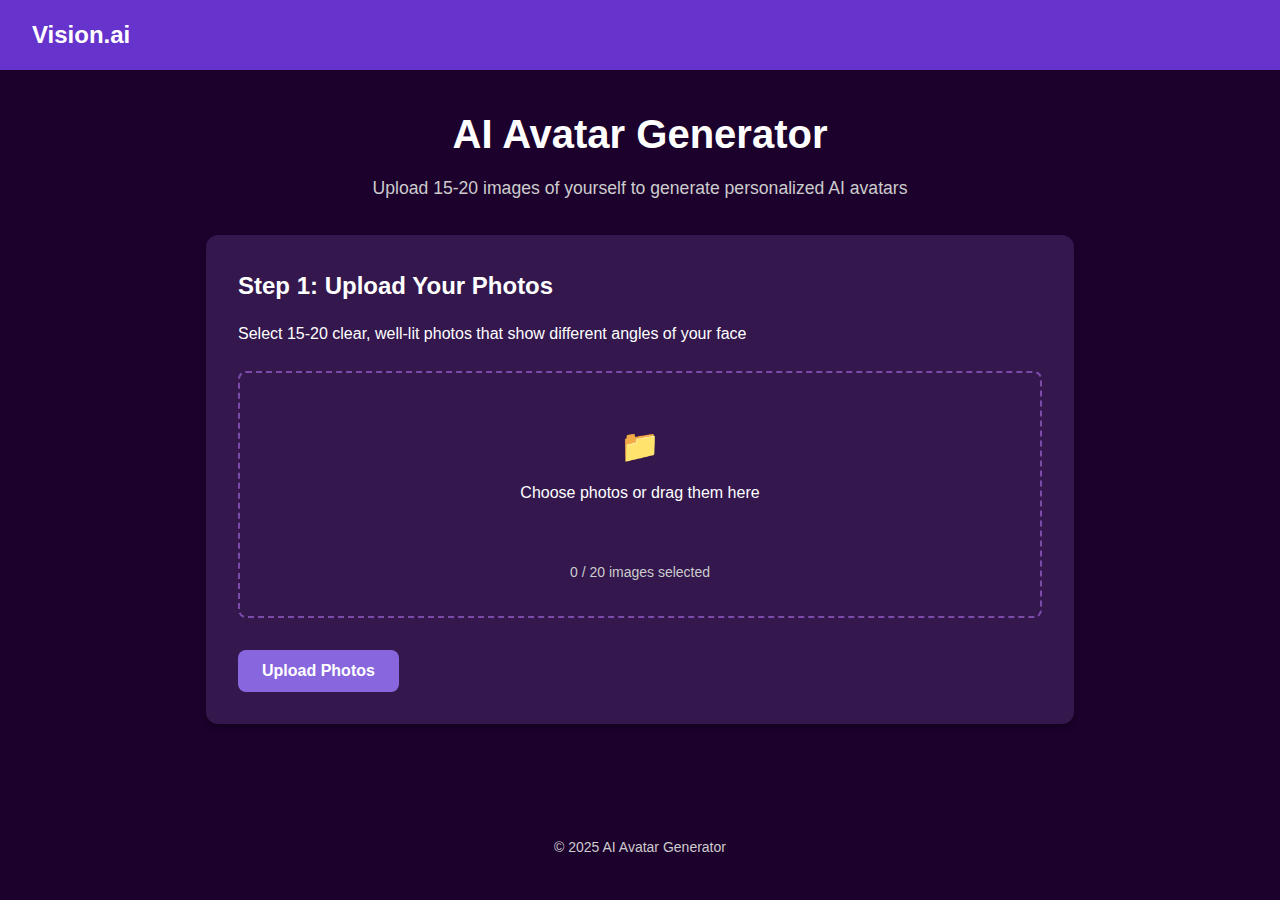
<file: templates/index.html>
<!DOCTYPE html>
<html lang="en">
<head>
    <meta charset="UTF-8">
    <meta name="viewport" content="width=device-width, initial-scale=1.0">
    <title>AI Avatar Generator</title>
    <style>
        :root {
            --primary-color: #6633cc; /* Purple color from the Minter */
            --primary-hover: #5522bb;
            --secondary-color: #e0e7ff;
            --text-color: #ffffff; /* White text for dark background */
            --background-color: #1d012d; /* Dark purple background */
            --card-background: #33174d; /* Slightly lighter purple for cards */
            --border-color: #7b4baa;
            --success-color: #10b981;
            --error-color: #ef4444;
            --shadow: 0 4px 6px -1px rgba(0, 0, 0, 0.3), 0 2px 4px -1px rgba(0, 0, 0, 0.1);
            --btn-primary: #6633cc;
            --btn-primary-hover: #5522bb;
            --btn-secondary: #ffffff;
            --btn-secondary-text: #6633cc;
        }

        * {
            margin: 0;
            padding: 0;
            box-sizing: border-box;
        }

        body {
            font-family: 'Segoe UI', Tahoma, Geneva, Verdana, sans-serif;
            background-color: var(--background-color);
            color: var(--text-color);
            line-height: 1.6;
        }

        .container {
            max-width: 900px;
            margin: 0 auto;
            padding: 2rem 1rem;
        }

        header {
            text-align: center;
            margin-bottom: 2rem;
        }

        header h1 {
            font-size: 2.5rem;
            margin-bottom: 0.5rem;
            color: #ffffff;
            font-weight: 700;
        }

        header p {
            font-size: 1.1rem;
            color: #ccc;
        }

        .card {
            background-color: var(--card-background);
            border-radius: 0.75rem;
            box-shadow: var(--shadow);
            padding: 2rem;
            margin-bottom: 2rem;
        }

        h2 {
            font-size: 1.5rem;
            margin-bottom: 1rem;
            color: var(--text-color);
        }

        .upload-container {
            margin-top: 1.5rem;
        }

        #drop-area {
            border: 2px dashed var(--border-color);
            border-radius: 0.5rem;
            padding: 2rem;
            text-align: center;
            margin-bottom: 1rem;
            transition: all 0.3s ease;
        }

        #drop-area.highlight {
            border-color: #ffffff;
            background-color: rgba(102, 51, 204, 0.2);
        }

        .file-input-label {
            display: flex;
            flex-direction: column;
            align-items: center;
            gap: 0.5rem;
            cursor: pointer;
            padding: 1rem;
        }

        .file-input-label .icon {
            font-size: 2rem;
        }

        #gallery {
            display: grid;
            grid-template-columns: repeat(auto-fill, minmax(100px, 1fr));
            gap: 1rem;
            margin-top: 1.5rem;
        }

        .gallery-item {
            position: relative;
            border-radius: 0.25rem;
            overflow: hidden;
            height: 100px;
        }

        .gallery-item img {
            width: 100%;
            height: 100%;
            object-fit: cover;
        }

        .remove-button {
            position: absolute;
            top: 0.25rem;
            right: 0.25rem;
            background-color: rgba(0, 0, 0, 0.5);
            color: white;
            border: none;
            border-radius: 9999px;
            width: 20px;
            height: 20px;
            display: flex;
            align-items: center;
            justify-content: center;
            cursor: pointer;
            font-size: 12px;
            line-height: 1;
        }

        .file-count {
            margin-top: 1rem;
            font-size: 0.875rem;
            color: #ccc;
        }

        .button {
            display: inline-block;
            padding: 0.75rem 1.5rem;
            border-radius: 0.5rem;
            font-weight: 600;
            cursor: pointer;
            transition: all 0.2s ease;
            border: none;
            font-size: 1rem;
            margin-top: 1rem;
        }

        .button.primary {
            background-color: var(--btn-primary);
            color: white;
        }

        .button.primary:hover {
            background-color: var(--btn-primary-hover);
        }

        .button.primary:disabled {
            background-color: #8866dd;
            cursor: not-allowed;
        }

        .button.secondary {
            background-color: var(--btn-secondary);
            color: var(--btn-secondary-text);
        }

        .button.secondary:hover {
            background-color: #f0f0f0;
        }

        .progress-container {
            margin-top: 1.5rem;
        }

        .progress-bar {
            height: 0.5rem;
            background-color: rgba(255, 255, 255, 0.2);
            border-radius: 9999px;
            overflow: hidden;
            margin-bottom: 0.5rem;
        }

        .progress-fill {
            height: 100%;
            background-color: var(--primary-color);
            width: 0%;
            transition: width 0.3s ease;
        }

        .progress-text {
            font-size: 0.875rem;
            color: #ccc;
            text-align: center;
        }

        .form-group {
            margin-bottom: 1rem;
        }

        .form-group label {
            display: block;
            margin-bottom: 0.5rem;
            font-weight: 500;
        }

        .form-group select {
            width: 100%;
            padding: 0.5rem;
            border-radius: 0.25rem;
            border: 1px solid var(--border-color);
            background-color: #2a1240;
            color: white;
            font-size: 1rem;
        }

        .customize-options {
            display: grid;
            grid-template-columns: repeat(auto-fit, minmax(200px, 1fr));
            gap: 1rem;
            margin-bottom: 1.5rem;
        }

        .avatars-grid {
            display: grid;
            grid-template-columns: repeat(auto-fill, minmax(200px, 1fr));
            gap: 1.5rem;
            margin: 1.5rem 0;
        }

        .avatar-item {
            border-radius: 0.5rem;
            overflow: hidden;
            box-shadow: var(--shadow);
            cursor: pointer;
            transition: transform 0.2s ease;
        }

        .avatar-item:hover {
            transform: scale(1.03);
        }

        .avatar-item img {
            width: 100%;
            display: block;
        }

        .buttons-container {
            display: flex;
            justify-content: center;
            gap: 1rem;
            flex-wrap: wrap;
        }

        .notification {
            position: fixed;
            bottom: 2rem;
            left: 50%;
            transform: translateX(-50%);
            padding: 1rem 2rem;
            border-radius: 0.5rem;
            color: white;
            font-weight: 500;
            box-shadow: var(--shadow);
            opacity: 0;
            transition: opacity 0.3s ease;
        }

        .notification.success {
            background-color: var(--success-color);
        }

        .notification.error {
            background-color: var(--error-color);
        }

        .notification.show {
            opacity: 1;
        }

        .hidden {
            display: none;
        }

        .nav-bar {
            background-color: var(--primary-color);
            padding: 1rem 2rem;
            display: flex;
            justify-content: space-between;
            align-items: center;
        }

        .nav-bar .logo {
            font-size: 1.5rem;
            font-weight: bold;
            color: white;
        }

        .nav-bar .nav-links {
            display: flex;
            gap: 2rem;
        }

        .nav-bar .nav-links a {
            color: white;
            text-decoration: none;
        }

        .user-info {
            display: flex;
            align-items: center;
            gap: 0.5rem;
            color: white;
        }

        footer {
            text-align: center;
            margin-top: 2rem;
            padding: 1rem;
            color: #ccc;
            font-size: 0.875rem;
        }

        .mint-btn {
            background-color: var(--primary-color);
            color: white;
            padding: 0.75rem 1.5rem;
            border-radius: 0.5rem;
            font-weight: 600;
            cursor: pointer;
            text-decoration: none;
            display: inline-block;
            transition: all 0.2s ease;
            margin-top: 1rem;
        }

        .mint-btn:hover {
            background-color: var(--primary-hover);
        }

        @media (max-width: 768px) {
            .container {
                padding: 1rem;
            }
            
            .card {
                padding: 1.5rem;
            }
            
            header h1 {
                font-size: 2rem;
            }
            
            .customize-options {
                grid-template-columns: 1fr;
            }
            
            .avatars-grid {
                grid-template-columns: repeat(auto-fill, minmax(150px, 1fr));
            }

            .buttons-container {
                flex-direction: column;
                align-items: center;
            }
        }
    </style>
</head>
<body>
    <div class="nav-bar">
        <div class="logo">Vision.ai</div>
        <div class="nav-links">
            <a href="#"></a>
        </div>
        <div class="user-info">
            <span></span>
        </div>
    </div>

    <div class="container">
        <header>
            <h1>AI Avatar Generator</h1>
            <p>Upload 15-20 images of yourself to generate personalized AI avatars</p>
        </header>

        <main>
            <section id="upload-section">
                <div class="card">
                    <h2>Step 1: Upload Your Photos</h2>
                    <p>Select 15-20 clear, well-lit photos that show different angles of your face</p>
                    
                    <div class="upload-container">
                        <div id="drop-area">
                            <form id="upload-form">
                                <input type="file" id="file-input" multiple accept=".jpg,.jpeg,.png,.webp" hidden>
                                <label for="file-input" class="file-input-label">
                                    <span class="icon">📁</span>
                                    <span>Choose photos or drag them here</span>
                                </label>
                                <div id="gallery"></div>
                            </form>
                            <div class="file-count">
                                <span id="file-counter">0</span> / 20 images selected
                            </div>
                        </div>
                        <button id="upload-button" class="button primary" disabled>Upload Photos</button>
                    </div>
                    
                    <div id="upload-progress" class="progress-container hidden">
                        <div class="progress-bar">
                            <div class="progress-fill"></div>
                        </div>
                        <div class="progress-text">Uploading...</div>
                    </div>
                </div>
            </section>

            <section id="customize-section" class="hidden">
                <div class="card">
                    <h2>Step 2: Customize Your Avatars</h2>
                    <div class="customize-options">
                        <div class="form-group">
                            <label for="avatar-count">Number of Avatars:</label>
                            <select id="avatar-count">
                                <option value="2">2</option>
                                <option value="3" selected>3</option>
                            </select>
                        </div>

                        <div class="form-group">
                            <label for="avatar-style">Style:</label>
                            <select id="avatar-style">
                                <option value="realistic" selected>Realistic</option>
                                <option value="anime">Anime</option>
                                <option value="cartoon">Cartoon</option>
                                <option value="fantasy">Fantasy</option>
                                <option value="cyberpunk">Cyberpunk</option>
                            </select>
                        </div>

                        <div class="form-group">
                            <label for="avatar-gender">Gender Presentation:</label>
                            <select id="avatar-gender">
                                <option value="neutral" selected>Neutral</option>
                                <option value="masculine">Masculine</option>
                                <option value="feminine">Feminine</option>
                            </select>
                        </div>
                    </div>
                    
                    <button id="generate-button" class="button primary">Generate Avatars</button>
                    
                    <div id="generation-progress" class="progress-container hidden">
                        <div class="progress-bar">
                            <div class="progress-fill"></div>
                        </div>
                        <div class="progress-text">Generating avatars (this may take a few minutes)...</div>
                    </div>
                </div>
            </section>

            <section id="result-section" class="hidden">
                <div class="card">
                    <h2>Step 3: Your AI Avatars</h2>
                    <p>Click on any avatar to download it</p>
                    
                    <div id="avatars-container" class="avatars-grid"></div>
                    
                    <div class="buttons-container">
                        <button id="download-all-button" class="button secondary">Download All</button>
                        <button id="start-over-button" class="button secondary">Start Over</button>
                        <a href="https://solana-nft-minter-zarrix.vercel.app/" target="_blank" id="open-minter-button" class="mint-btn">Open Minter</a>
                    </div>
                </div>
            </section>
        </main>

        <div id="notification" class="notification hidden"></div>
    </div>

    <footer>
        <p>&copy; 2025 AI Avatar Generator</p>
    </footer>

    <script>
        document.addEventListener('DOMContentLoaded', function() {
            // Elements
            const dropArea = document.getElementById('drop-area');
            const fileInput = document.getElementById('file-input');
            const gallery = document.getElementById('gallery');
            const fileCounter = document.getElementById('file-counter');
            const uploadButton = document.getElementById('upload-button');
            const uploadSection = document.getElementById('upload-section');
            const customizeSection = document.getElementById('customize-section');
            const resultSection = document.getElementById('result-section');
            const generateButton = document.getElementById('generate-button');
            const avatarCount = document.getElementById('avatar-count');
            const avatarStyle = document.getElementById('avatar-style');
            const avatarGender = document.getElementById('avatar-gender');
            const avatarsContainer = document.getElementById('avatars-container');
            const downloadAllButton = document.getElementById('download-all-button');
            const startOverButton = document.getElementById('start-over-button');
            const uploadProgress = document.getElementById('upload-progress');
            const generationProgress = document.getElementById('generation-progress');
            const progressFills = document.querySelectorAll('.progress-fill');

            // State
            let files = [];
            let sessionId = null;

            // Event Listeners
            ['dragenter', 'dragover', 'dragleave', 'drop'].forEach(eventName => {
                dropArea.addEventListener(eventName, preventDefaults, false);
            });

            ['dragenter', 'dragover'].forEach(eventName => {
                dropArea.addEventListener(eventName, highlight, false);
            });

            ['dragleave', 'drop'].forEach(eventName => {
                dropArea.addEventListener(eventName, unhighlight, false);
            });

            dropArea.addEventListener('drop', handleDrop, false);
            fileInput.addEventListener('change', handleFileSelect);
            uploadButton.addEventListener('click', uploadFiles);
            generateButton.addEventListener('click', generateAvatars);
            downloadAllButton.addEventListener('click', downloadAllAvatars);
            startOverButton.addEventListener('click', startOver);

            // Functions
            function preventDefaults(e) {
                e.preventDefault();
                e.stopPropagation();
            }

            function highlight() {
                dropArea.classList.add('highlight');
            }

            function unhighlight() {
                dropArea.classList.remove('highlight');
            }

            function handleDrop(e) {
                const dt = e.dataTransfer;
                const newFiles = dt.files;
                handleFiles(newFiles);
            }

            function handleFileSelect() {
                handleFiles(fileInput.files);
            }

            function handleFiles(newFiles) {
                // Check if adding these files exceeds the limit
                if (files.length + newFiles.length > 20) {
                    showNotification('You can only upload up to 20 images', 'error');
                    return;
                }

                Array.from(newFiles).forEach(file => {
                    // Check if the file is an image
                    if (!file.type.match('image.*')) {
                        showNotification('Please upload only image files', 'error');
                        return;
                    }

                    files.push(file);
                    previewFile(file);
                });

                updateFileCounter();
            }

            function previewFile(file) {
                const reader = new FileReader();
                reader.readAsDataURL(file);
                reader.onloadend = function() {
                    const div = document.createElement('div');
                    div.className = 'gallery-item';
                    div.innerHTML = `
                        <img src="${reader.result}" alt="${file.name}">
                        <button class="remove-button" data-index="${files.length - 1}">×</button>
                    `;
                    gallery.appendChild(div);

                    // Add event listener to remove button
                    div.querySelector('.remove-button').addEventListener('click', function() {
                        const index = parseInt(this.getAttribute('data-index'));
                        removeFile(index);
                    });
                };
            }

            function removeFile(index) {
                files.splice(index, 1);
                updateGallery();
                updateFileCounter();
            }

            function updateGallery() {
                gallery.innerHTML = '';
                files.forEach((file, index) => {
                    const reader = new FileReader();
                    reader.readAsDataURL(file);
                    reader.onloadend = function() {
                        const div = document.createElement('div');
                        div.className = 'gallery-item';
                        div.innerHTML = `
                            <img src="${reader.result}" alt="${file.name}">
                            <button class="remove-button" data-index="${index}">×</button>
                        `;
                        gallery.appendChild(div);

                        // Add event listener to remove button
                        div.querySelector('.remove-button').addEventListener('click', function() {
                            const index = parseInt(this.getAttribute('data-index'));
                            removeFile(index);
                        });
                    };
                });
            }

            function updateFileCounter() {
                fileCounter.textContent = files.length;
                
                // Enable or disable the upload button based on file count
                if (files.length >= 5 && files.length <= 20) {
                    uploadButton.disabled = false;
                } else {
                    uploadButton.disabled = true;
                }
            }

            function uploadFiles() {
                if (files.length < 5) {
                    showNotification('Please upload at least 5 images', 'error');
                    return;
                }

                if (files.length > 20) {
                    showNotification('You can only upload up to 20 images', 'error');
                    return;
                }

                // Show progress
                uploadProgress.classList.remove('hidden');
                progressFills[0].style.width = '0%';
                
                // Create FormData
                const formData = new FormData();
                files.forEach(file => {
                    formData.append('images', file);
                });

                // Simulate upload progress
                let progress = 0;
                const progressInterval = setInterval(() => {
                    progress += 5;
                    if (progress > 90) {
                        clearInterval(progressInterval);
                    }
                    progressFills[0].style.width = `${progress}%`;
                }, 200);

                // Send files to server
                fetch('/upload', {
                    method: 'POST',
                    body: formData
                })
                .then(response => response.json())
                .then(data => {
                    clearInterval(progressInterval);
                    progressFills[0].style.width = '100%';
                    
                    if (data.success) {
                        sessionId = data.session_id;
                        
                        // Move to the next step after a short delay
                        setTimeout(() => {
                            uploadSection.classList.add('hidden');
                            customizeSection.classList.remove('hidden');
                            uploadProgress.classList.add('hidden');
                        }, 1000);
                        
                        showNotification('Images uploaded successfully!', 'success');
                    } else {
                        uploadProgress.classList.add('hidden');
                        showNotification(data.error || 'Error uploading images', 'error');
                    }
                })
                .catch(error => {
                    clearInterval(progressInterval);
                    uploadProgress.classList.add('hidden');
                    console.error('Error:', error);
                    showNotification('Network error. Please try again.', 'error');
                });
            }

            function generateAvatars() {
                if (!sessionId) {
                    showNotification('Session not found. Please upload your images again.', 'error');
                    return;
                }

                // Show progress
                generationProgress.classList.remove('hidden');
                progressFills[1].style.width = '0%';

                // Get options
                const numAvatars = avatarCount.value;
                const style = avatarStyle.value;
                const gender = avatarGender.value;

                // Prepare request data
                const requestData = {
                    session_id: sessionId,
                    num_avatars: parseInt(numAvatars),
                    style: style,
                    gender: gender
                };

                // Simulate generation progress (this will take longer in reality)
                let progress = 0;
                const progressInterval = setInterval(() => {
                    progress += 2;
                    if (progress > 95) {
                        clearInterval(progressInterval);
                    }
                    progressFills[1].style.width = `${progress}%`;
                }, 500);

                // Send request to server
                fetch('/generate', {
                    method: 'POST',
                    headers: {
                        'Content-Type': 'application/json'
                    },
                    body: JSON.stringify(requestData)
                })
                .then(response => response.json())
                .then(data => {
                    clearInterval(progressInterval);
                    progressFills[1].style.width = '100%';
                    
                    if (data.success) {
                        // Display the generated avatars
                        displayAvatars(data.avatars);
                        
                        // Move to the next step after a short delay
                        setTimeout(() => {
                            customizeSection.classList.add('hidden');
                            resultSection.classList.remove('hidden');
                            generationProgress.classList.add('hidden');
                        }, 1000);
                        
                        showNotification('Avatars generated successfully!', 'success');
                    } else {
                        generationProgress.classList.add('hidden');
                        showNotification(data.error || 'Error generating avatars', 'error');
                    }
                })
                .catch(error => {
                    clearInterval(progressInterval);
                    generationProgress.classList.add('hidden');
                    console.error('Error:', error);
                    showNotification('Network error. Please try again.', 'error');
                });
            }

            function displayAvatars(avatars) {
                avatarsContainer.innerHTML = '';
                
                avatars.forEach(avatar => {
                    const div = document.createElement('div');
                    div.className = 'avatar-item';
                    div.innerHTML = `<img src="${avatar.path}" alt="Generated Avatar">`;
                    avatarsContainer.appendChild(div);
                    
                    // Add click event to download individual avatar
                    div.addEventListener('click', () => {
                        downloadAvatar(avatar.filename);
                    });
                });
            }
            
            function downloadAvatar(filename) {
                if (!sessionId) return;
                
                const downloadUrl = `/download/${sessionId}/${filename}`;
                
                // Create a temporary anchor to trigger the download
                const a = document.createElement('a');
                a.href = downloadUrl;
                a.download = filename;
                document.body.appendChild(a);
                a.click();
                document.body.removeChild(a);
            }
            
            function downloadAllAvatars() {
                // Get all avatar images
                const avatarImages = avatarsContainer.querySelectorAll('.avatar-item img');
                
                // Trigger download for each avatar with a slight delay
                Array.from(avatarImages).forEach((img, index) => {
                    setTimeout(() => {
                        const filename = img.src.split('/').pop();
                        downloadAvatar(filename);
                    }, index * 500);
                });
                
                showNotification('Downloading all avatars...', 'success');
            }
            
            function startOver() {
                // Reset everything
                files = [];
                sessionId = null;
                gallery.innerHTML = '';
                avatarsContainer.innerHTML = '';
                updateFileCounter();
                
                // Show the first section, hide others
                uploadSection.classList.remove('hidden');
                customizeSection.classList.add('hidden');
                resultSection.classList.add('hidden');
                
                // Reset progress bars
                progressFills.forEach(fill => {
                    fill.style.width = '0%';
                });
                
                // Reset the file input
                fileInput.value = '';
            }
            
            function showNotification(message, type) {
                const notification = document.getElementById('notification');
                notification.textContent = message;
                notification.className = `notification ${type}`;
                notification.classList.add('show');
                
                // Hide notification after 3 seconds
                setTimeout(() => {
                    notification.classList.remove('show');
                }, 3000);
            }
        });
    </script>
</body>
</html>
</file>
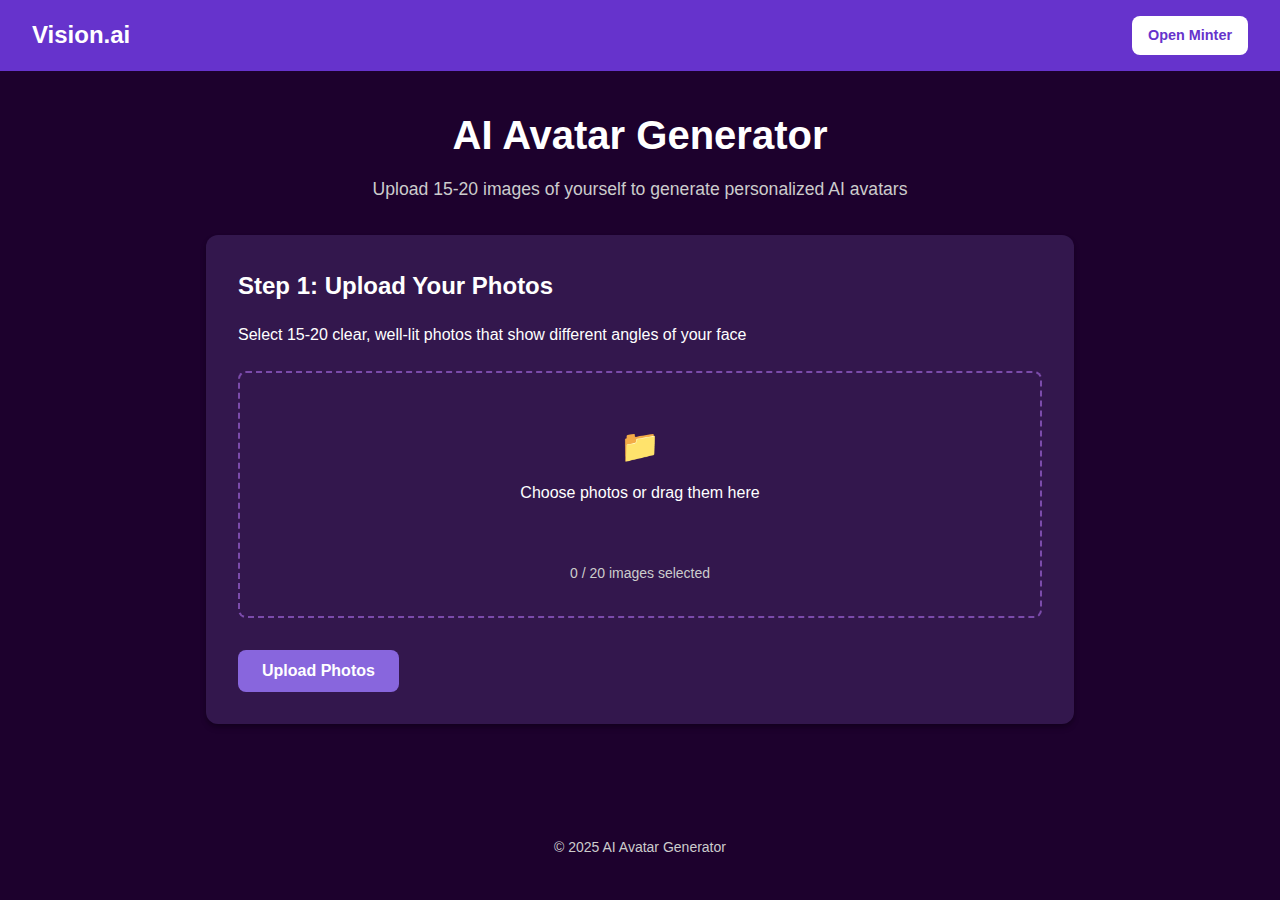
<file: 1/templates/index.html>
<!DOCTYPE html>
<html lang="en">
<head>
    <meta charset="UTF-8">
    <meta name="viewport" content="width=device-width, initial-scale=1.0">
    <title>AI Avatar Generator</title>
    <style>
        :root {
            --primary-color: #6633cc; /* Purple color from the Minter */
            --primary-hover: #5522bb;
            --secondary-color: #e0e7ff;
            --text-color: #ffffff; /* White text for dark background */
            --background-color: #1d012d; /* Dark purple background */
            --card-background: #33174d; /* Slightly lighter purple for cards */
            --border-color: #7b4baa;
            --success-color: #10b981;
            --error-color: #ef4444;
            --shadow: 0 4px 6px -1px rgba(0, 0, 0, 0.3), 0 2px 4px -1px rgba(0, 0, 0, 0.1);
            --btn-primary: #6633cc;
            --btn-primary-hover: #5522bb;
            --btn-secondary: #ffffff;
            --btn-secondary-text: #6633cc;
        }

        * {
            margin: 0;
            padding: 0;
            box-sizing: border-box;
        }

        body {
            font-family: 'Segoe UI', Tahoma, Geneva, Verdana, sans-serif;
            background-color: var(--background-color);
            color: var(--text-color);
            line-height: 1.6;
        }

        .container {
            max-width: 900px;
            margin: 0 auto;
            padding: 2rem 1rem;
        }

        header {
            text-align: center;
            margin-bottom: 2rem;
        }

        header h1 {
            font-size: 2.5rem;
            margin-bottom: 0.5rem;
            color: #ffffff;
            font-weight: 700;
        }

        header p {
            font-size: 1.1rem;
            color: #ccc;
        }

        .card {
            background-color: var(--card-background);
            border-radius: 0.75rem;
            box-shadow: var(--shadow);
            padding: 2rem;
            margin-bottom: 2rem;
        }

        h2 {
            font-size: 1.5rem;
            margin-bottom: 1rem;
            color: var(--text-color);
        }

        .upload-container {
            margin-top: 1.5rem;
        }

        #drop-area {
            border: 2px dashed var(--border-color);
            border-radius: 0.5rem;
            padding: 2rem;
            text-align: center;
            margin-bottom: 1rem;
            transition: all 0.3s ease;
        }

        #drop-area.highlight {
            border-color: #ffffff;
            background-color: rgba(102, 51, 204, 0.2);
        }

        .file-input-label {
            display: flex;
            flex-direction: column;
            align-items: center;
            gap: 0.5rem;
            cursor: pointer;
            padding: 1rem;
        }

        .file-input-label .icon {
            font-size: 2rem;
        }

        #gallery {
            display: grid;
            grid-template-columns: repeat(auto-fill, minmax(100px, 1fr));
            gap: 1rem;
            margin-top: 1.5rem;
        }

        .gallery-item {
            position: relative;
            border-radius: 0.25rem;
            overflow: hidden;
            height: 100px;
        }

        .gallery-item img {
            width: 100%;
            height: 100%;
            object-fit: cover;
        }

        .remove-button {
            position: absolute;
            top: 0.25rem;
            right: 0.25rem;
            background-color: rgba(0, 0, 0, 0.5);
            color: white;
            border: none;
            border-radius: 9999px;
            width: 20px;
            height: 20px;
            display: flex;
            align-items: center;
            justify-content: center;
            cursor: pointer;
            font-size: 12px;
            line-height: 1;
        }

        .file-count {
            margin-top: 1rem;
            font-size: 0.875rem;
            color: #ccc;
        }

        .button {
            display: inline-block;
            padding: 0.75rem 1.5rem;
            border-radius: 0.5rem;
            font-weight: 600;
            cursor: pointer;
            transition: all 0.2s ease;
            border: none;
            font-size: 1rem;
            margin-top: 1rem;
        }

        .button.primary {
            background-color: var(--btn-primary);
            color: white;
        }

        .button.primary:hover {
            background-color: var(--btn-primary-hover);
        }

        .button.primary:disabled {
            background-color: #8866dd;
            cursor: not-allowed;
        }

        .button.secondary {
            background-color: var(--btn-secondary);
            color: var(--btn-secondary-text);
        }

        .button.secondary:hover {
            background-color: #f0f0f0;
        }

        .progress-container {
            margin-top: 1.5rem;
        }

        .progress-bar {
            height: 0.5rem;
            background-color: rgba(255, 255, 255, 0.2);
            border-radius: 9999px;
            overflow: hidden;
            margin-bottom: 0.5rem;
        }

        .progress-fill {
            height: 100%;
            background-color: var(--primary-color);
            width: 0%;
            transition: width 0.3s ease;
        }

        .progress-text {
            font-size: 0.875rem;
            color: #ccc;
            text-align: center;
        }

        .form-group {
            margin-bottom: 1rem;
        }

        .form-group label {
            display: block;
            margin-bottom: 0.5rem;
            font-weight: 500;
        }

        .form-group select {
            width: 100%;
            padding: 0.5rem;
            border-radius: 0.25rem;
            border: 1px solid var(--border-color);
            background-color: #2a1240;
            color: white;
            font-size: 1rem;
        }

        .customize-options {
            display: grid;
            grid-template-columns: repeat(auto-fit, minmax(200px, 1fr));
            gap: 1rem;
            margin-bottom: 1.5rem;
        }

        .avatars-grid {
            display: grid;
            grid-template-columns: repeat(auto-fill, minmax(200px, 1fr));
            gap: 1.5rem;
            margin: 1.5rem 0;
        }

        .avatar-item {
            border-radius: 0.5rem;
            overflow: hidden;
            box-shadow: var(--shadow);
            cursor: pointer;
            transition: transform 0.2s ease;
        }

        .avatar-item:hover {
            transform: scale(1.03);
        }

        .avatar-item img {
            width: 100%;
            display: block;
        }

        .buttons-container {
            display: flex;
            justify-content: center;
            gap: 1rem;
            flex-wrap: wrap;
        }

        .notification {
            position: fixed;
            bottom: 2rem;
            left: 50%;
            transform: translateX(-50%);
            padding: 1rem 2rem;
            border-radius: 0.5rem;
            color: white;
            font-weight: 500;
            box-shadow: var(--shadow);
            opacity: 0;
            transition: opacity 0.3s ease;
        }

        .notification.success {
            background-color: var(--success-color);
        }

        .notification.error {
            background-color: var(--error-color);
        }

        .notification.show {
            opacity: 1;
        }

        .hidden {
            display: none;
        }

        .nav-bar {
            background-color: var(--primary-color);
            padding: 1rem 2rem;
            display: flex;
            justify-content: space-between;
            align-items: center;
        }

        .nav-bar .logo {
            font-size: 1.5rem;
            font-weight: bold;
            color: white;
        }

        .nav-bar .nav-links {
            display: flex;
            gap: 2rem;
        }

        .nav-bar .nav-links a {
            color: white;
            text-decoration: none;
        }

        .user-info {
            display: flex;
            align-items: center;
            gap: 0.5rem;
            color: white;
        }

        footer {
            text-align: center;
            margin-top: 2rem;
            padding: 1rem;
            color: #ccc;
            font-size: 0.875rem;
        }

        .mint-btn {
            background-color: var(--primary-color);
            color: white;
            padding: 0.75rem 1.5rem;
            border-radius: 0.5rem;
            font-weight: 600;
            cursor: pointer;
            text-decoration: none;
            display: inline-block;
            transition: all 0.2s ease;
            margin-top: 1rem;
        }        .mint-btn:hover {
            background-color: var(--primary-hover);
        }
        
        .nav-bar .mint-btn {
            margin-top: 0;
            font-size: 0.9rem;
            padding: 0.5rem 1rem;
            background-color: #ffffff;
            color: var(--primary-color);
        }
        
        .nav-bar .mint-btn:hover {
            background-color: #f0f0f0;
        }

        @media (max-width: 768px) {
            .container {
                padding: 1rem;
            }
            
            .card {
                padding: 1.5rem;
            }
            
            header h1 {
                font-size: 2rem;
            }
            
            .customize-options {
                grid-template-columns: 1fr;
            }
            
            .avatars-grid {
                grid-template-columns: repeat(auto-fill, minmax(150px, 1fr));
            }

            .buttons-container {
                flex-direction: column;
                align-items: center;
            }
        }
    </style>
</head>
<body>    <div class="nav-bar">
        <div class="logo">Vision.ai</div>
        <div class="nav-links">
            <a href="#"></a>
        </div>
        <div class="user-info">
            <a href="https://solana-nft-minter-zarrix.vercel.app/" target="_blank" id="nav-open-minter-button" class="mint-btn">Open Minter</a>
        </div>
    </div>

    <div class="container">
        <header>
            <h1>AI Avatar Generator</h1>
            <p>Upload 15-20 images of yourself to generate personalized AI avatars</p>
        </header>

        <main>
            <section id="upload-section">
                <div class="card">
                    <h2>Step 1: Upload Your Photos</h2>
                    <p>Select 15-20 clear, well-lit photos that show different angles of your face</p>
                    
                    <div class="upload-container">
                        <div id="drop-area">
                            <form id="upload-form">
                                <input type="file" id="file-input" multiple accept=".jpg,.jpeg,.png,.webp" hidden>
                                <label for="file-input" class="file-input-label">
                                    <span class="icon">📁</span>
                                    <span>Choose photos or drag them here</span>
                                </label>
                                <div id="gallery"></div>
                            </form>
                            <div class="file-count">
                                <span id="file-counter">0</span> / 20 images selected
                            </div>
                        </div>
                        <button id="upload-button" class="button primary" disabled>Upload Photos</button>
                    </div>
                    
                    <div id="upload-progress" class="progress-container hidden">
                        <div class="progress-bar">
                            <div class="progress-fill"></div>
                        </div>
                        <div class="progress-text">Uploading...</div>
                    </div>
                </div>
            </section>

            <section id="customize-section" class="hidden">
                <div class="card">
                    <h2>Step 2: Customize Your Avatars</h2>
                    <div class="customize-options">
                        <div class="form-group">
                            <label for="avatar-count">Number of Avatars:</label>
                            <select id="avatar-count">
                                <option value="2">2</option>
                                <option value="3" selected>3</option>
                            </select>
                        </div>

                        <div class="form-group">
                            <label for="avatar-style">Style:</label>
                            <select id="avatar-style">
                                <option value="realistic" selected>Realistic</option>
                                <option value="anime">Anime</option>
                                <option value="cartoon">Cartoon</option>
                                <option value="fantasy">Fantasy</option>
                                <option value="cyberpunk">Cyberpunk</option>
                            </select>
                        </div>

                        <div class="form-group">
                            <label for="avatar-gender">Gender Presentation:</label>
                            <select id="avatar-gender">
                                <option value="neutral" selected>Neutral</option>
                                <option value="masculine">Masculine</option>
                                <option value="feminine">Feminine</option>
                            </select>
                        </div>
                    </div>
                    
                    <button id="generate-button" class="button primary">Generate Avatars</button>
                    
                    <div id="generation-progress" class="progress-container hidden">
                        <div class="progress-bar">
                            <div class="progress-fill"></div>
                        </div>
                        <div class="progress-text">Generating avatars (this may take a few minutes)...</div>
                    </div>
                </div>
            </section>

            <section id="result-section" class="hidden">
                <div class="card">
                    <h2>Step 3: Your AI Avatars</h2>
                    <p>Click on any avatar to download it</p>
                    
                    <div id="avatars-container" class="avatars-grid"></div>
                    
                    <div class="buttons-container">
                        <button id="download-all-button" class="button secondary">Download All</button>
                        <button id="start-over-button" class="button secondary">Start Over</button>
                        <a href="https://solana-nft-minter-zarrix.vercel.app/" target="_blank" id="open-minter-button" class="mint-btn">Open Minter</a>
                    </div>
                </div>
            </section>
        </main>

        <div id="notification" class="notification hidden"></div>
    </div>

    <footer>
        <p>&copy; 2025 AI Avatar Generator</p>
    </footer>

    <script>
        document.addEventListener('DOMContentLoaded', function() {
            // Elements
            const dropArea = document.getElementById('drop-area');
            const fileInput = document.getElementById('file-input');
            const gallery = document.getElementById('gallery');
            const fileCounter = document.getElementById('file-counter');
            const uploadButton = document.getElementById('upload-button');
            const uploadSection = document.getElementById('upload-section');
            const customizeSection = document.getElementById('customize-section');
            const resultSection = document.getElementById('result-section');
            const generateButton = document.getElementById('generate-button');
            const avatarCount = document.getElementById('avatar-count');
            const avatarStyle = document.getElementById('avatar-style');
            const avatarGender = document.getElementById('avatar-gender');
            const avatarsContainer = document.getElementById('avatars-container');
            const downloadAllButton = document.getElementById('download-all-button');
            const startOverButton = document.getElementById('start-over-button');
            const uploadProgress = document.getElementById('upload-progress');
            const generationProgress = document.getElementById('generation-progress');
            const progressFills = document.querySelectorAll('.progress-fill');

            // State
            let files = [];
            let sessionId = null;

            // Event Listeners
            ['dragenter', 'dragover', 'dragleave', 'drop'].forEach(eventName => {
                dropArea.addEventListener(eventName, preventDefaults, false);
            });

            ['dragenter', 'dragover'].forEach(eventName => {
                dropArea.addEventListener(eventName, highlight, false);
            });

            ['dragleave', 'drop'].forEach(eventName => {
                dropArea.addEventListener(eventName, unhighlight, false);
            });

            dropArea.addEventListener('drop', handleDrop, false);
            fileInput.addEventListener('change', handleFileSelect);
            uploadButton.addEventListener('click', uploadFiles);
            generateButton.addEventListener('click', generateAvatars);
            downloadAllButton.addEventListener('click', downloadAllAvatars);
            startOverButton.addEventListener('click', startOver);

            // Functions
            function preventDefaults(e) {
                e.preventDefault();
                e.stopPropagation();
            }

            function highlight() {
                dropArea.classList.add('highlight');
            }

            function unhighlight() {
                dropArea.classList.remove('highlight');
            }

            function handleDrop(e) {
                const dt = e.dataTransfer;
                const newFiles = dt.files;
                handleFiles(newFiles);
            }

            function handleFileSelect() {
                handleFiles(fileInput.files);
            }

            function handleFiles(newFiles) {
                // Check if adding these files exceeds the limit
                if (files.length + newFiles.length > 20) {
                    showNotification('You can only upload up to 20 images', 'error');
                    return;
                }

                Array.from(newFiles).forEach(file => {
                    // Check if the file is an image
                    if (!file.type.match('image.*')) {
                        showNotification('Please upload only image files', 'error');
                        return;
                    }

                    files.push(file);
                    previewFile(file);
                });

                updateFileCounter();
            }

            function previewFile(file) {
                const reader = new FileReader();
                reader.readAsDataURL(file);
                reader.onloadend = function() {
                    const div = document.createElement('div');
                    div.className = 'gallery-item';
                    div.innerHTML = `
                        <img src="${reader.result}" alt="${file.name}">
                        <button class="remove-button" data-index="${files.length - 1}">×</button>
                    `;
                    gallery.appendChild(div);

                    // Add event listener to remove button
                    div.querySelector('.remove-button').addEventListener('click', function() {
                        const index = parseInt(this.getAttribute('data-index'));
                        removeFile(index);
                    });
                };
            }

            function removeFile(index) {
                files.splice(index, 1);
                updateGallery();
                updateFileCounter();
            }

            function updateGallery() {
                gallery.innerHTML = '';
                files.forEach((file, index) => {
                    const reader = new FileReader();
                    reader.readAsDataURL(file);
                    reader.onloadend = function() {
                        const div = document.createElement('div');
                        div.className = 'gallery-item';
                        div.innerHTML = `
                            <img src="${reader.result}" alt="${file.name}">
                            <button class="remove-button" data-index="${index}">×</button>
                        `;
                        gallery.appendChild(div);

                        // Add event listener to remove button
                        div.querySelector('.remove-button').addEventListener('click', function() {
                            const index = parseInt(this.getAttribute('data-index'));
                            removeFile(index);
                        });
                    };
                });
            }

            function updateFileCounter() {
                fileCounter.textContent = files.length;
                
                // Enable or disable the upload button based on file count
                if (files.length >= 5 && files.length <= 20) {
                    uploadButton.disabled = false;
                } else {
                    uploadButton.disabled = true;
                }
            }

            function uploadFiles() {
                if (files.length < 5) {
                    showNotification('Please upload at least 5 images', 'error');
                    return;
                }

                if (files.length > 20) {
                    showNotification('You can only upload up to 20 images', 'error');
                    return;
                }

                // Show progress
                uploadProgress.classList.remove('hidden');
                progressFills[0].style.width = '0%';
                
                // Create FormData
                const formData = new FormData();
                files.forEach(file => {
                    formData.append('images', file);
                });

                // Simulate upload progress
                let progress = 0;
                const progressInterval = setInterval(() => {
                    progress += 5;
                    if (progress > 90) {
                        clearInterval(progressInterval);
                    }
                    progressFills[0].style.width = `${progress}%`;
                }, 200);                // Send files to server
                fetch('/upload', {
                    method: 'POST',
                    body: formData,
                    // Add timeout to prevent hanging requests
                    signal: AbortSignal.timeout(30000) // 30 second timeout
                })
                .then(response => {
                    if (!response.ok) {
                        throw new Error(`Server responded with status: ${response.status}`);
                    }
                    return response.json();
                })
                .then(data => {
                    clearInterval(progressInterval);
                    progressFills[0].style.width = '100%';
                    
                    if (data.success) {
                        sessionId = data.session_id;
                        
                        // Move to the next step after a short delay
                        setTimeout(() => {
                            uploadSection.classList.add('hidden');
                            customizeSection.classList.remove('hidden');
                            uploadProgress.classList.add('hidden');
                        }, 1000);
                        
                        showNotification('Images uploaded successfully!', 'success');
                    } else {
                        uploadProgress.classList.add('hidden');
                        showNotification(data.error || 'Error uploading images', 'error');
                    }
                })
                .catch(error => {
                    clearInterval(progressInterval);
                    uploadProgress.classList.add('hidden');
                    console.error('Error:', error);
                    showNotification(`Network error: ${error.message}. Please check your connection and try again.`, 'error');
                });
            }

            function generateAvatars() {
                if (!sessionId) {
                    showNotification('Session not found. Please upload your images again.', 'error');
                    return;
                }

                // Show progress
                generationProgress.classList.remove('hidden');
                progressFills[1].style.width = '0%';

                // Get options
                const numAvatars = avatarCount.value;
                const style = avatarStyle.value;
                const gender = avatarGender.value;

                // Prepare request data
                const requestData = {
                    session_id: sessionId,
                    num_avatars: parseInt(numAvatars),
                    style: style,
                    gender: gender
                };

                // Simulate generation progress (this will take longer in reality)
                let progress = 0;
                const progressInterval = setInterval(() => {
                    progress += 2;
                    if (progress > 95) {
                        clearInterval(progressInterval);
                    }
                    progressFills[1].style.width = `${progress}%`;
                }, 500);                // Send request to server
                fetch('/generate', {
                    method: 'POST',
                    headers: {
                        'Content-Type': 'application/json'
                    },
                    body: JSON.stringify(requestData),
                    // Add timeout to prevent hanging requests - generation can take longer
                    signal: AbortSignal.timeout(60000) // 60 second timeout for generation
                })
                .then(response => {
                    if (!response.ok) {
                        throw new Error(`Server responded with status: ${response.status}`);
                    }
                    return response.json();
                })
                .then(data => {
                    clearInterval(progressInterval);
                    progressFills[1].style.width = '100%';
                    
                    if (data.success) {
                        // Display the generated avatars
                        displayAvatars(data.avatars);
                        
                        // Move to the next step after a short delay
                        setTimeout(() => {
                            customizeSection.classList.add('hidden');
                            resultSection.classList.remove('hidden');
                            generationProgress.classList.add('hidden');
                        }, 1000);
                        
                        showNotification('Avatars generated successfully!', 'success');
                    } else {
                        generationProgress.classList.add('hidden');
                        showNotification(data.error || 'Error generating avatars', 'error');
                    }
                })
                .catch(error => {
                    clearInterval(progressInterval);
                    generationProgress.classList.add('hidden');
                    console.error('Error:', error);
                    showNotification(`Network error: ${error.message}. Please check your connection and try again.`, 'error');
                    
                    // If server is not responding, suggest checking if it's running
                    if (error.message.includes('Failed to fetch') || error.message.includes('NetworkError')) {
                        showNotification('Make sure the server is running. Check the terminal for any error messages.', 'error');
                    }
                });
            }

            function displayAvatars(avatars) {
                avatarsContainer.innerHTML = '';
                
                avatars.forEach(avatar => {
                    const div = document.createElement('div');
                    div.className = 'avatar-item';
                    div.innerHTML = `<img src="${avatar.path}" alt="Generated Avatar">`;
                    avatarsContainer.appendChild(div);
                    
                    // Add click event to download individual avatar
                    div.addEventListener('click', () => {
                        downloadAvatar(avatar.filename);
                    });
                });
            }
            
            function downloadAvatar(filename) {
                if (!sessionId) return;
                
                const downloadUrl = `/download/${sessionId}/${filename}`;
                
                // Create a temporary anchor to trigger the download
                const a = document.createElement('a');
                a.href = downloadUrl;
                a.download = filename;
                document.body.appendChild(a);
                a.click();
                document.body.removeChild(a);
            }
            
            function downloadAllAvatars() {
                // Get all avatar images
                const avatarImages = avatarsContainer.querySelectorAll('.avatar-item img');
                
                // Trigger download for each avatar with a slight delay
                Array.from(avatarImages).forEach((img, index) => {
                    setTimeout(() => {
                        const filename = img.src.split('/').pop();
                        downloadAvatar(filename);
                    }, index * 500);
                });
                
                showNotification('Downloading all avatars...', 'success');
            }
            
            function startOver() {
                // Reset everything
                files = [];
                sessionId = null;
                gallery.innerHTML = '';
                avatarsContainer.innerHTML = '';
                updateFileCounter();
                
                // Show the first section, hide others
                uploadSection.classList.remove('hidden');
                customizeSection.classList.add('hidden');
                resultSection.classList.add('hidden');
                
                // Reset progress bars
                progressFills.forEach(fill => {
                    fill.style.width = '0%';
                });
                
                // Reset the file input
                fileInput.value = '';
            }
            
            function showNotification(message, type) {
                const notification = document.getElementById('notification');
                notification.textContent = message;
                notification.className = `notification ${type}`;
                notification.classList.add('show');
                
                // Hide notification after 3 seconds
                setTimeout(() => {
                    notification.classList.remove('show');
                }, 3000);
            }
        });
    </script>
</body>
</html>
</file>
